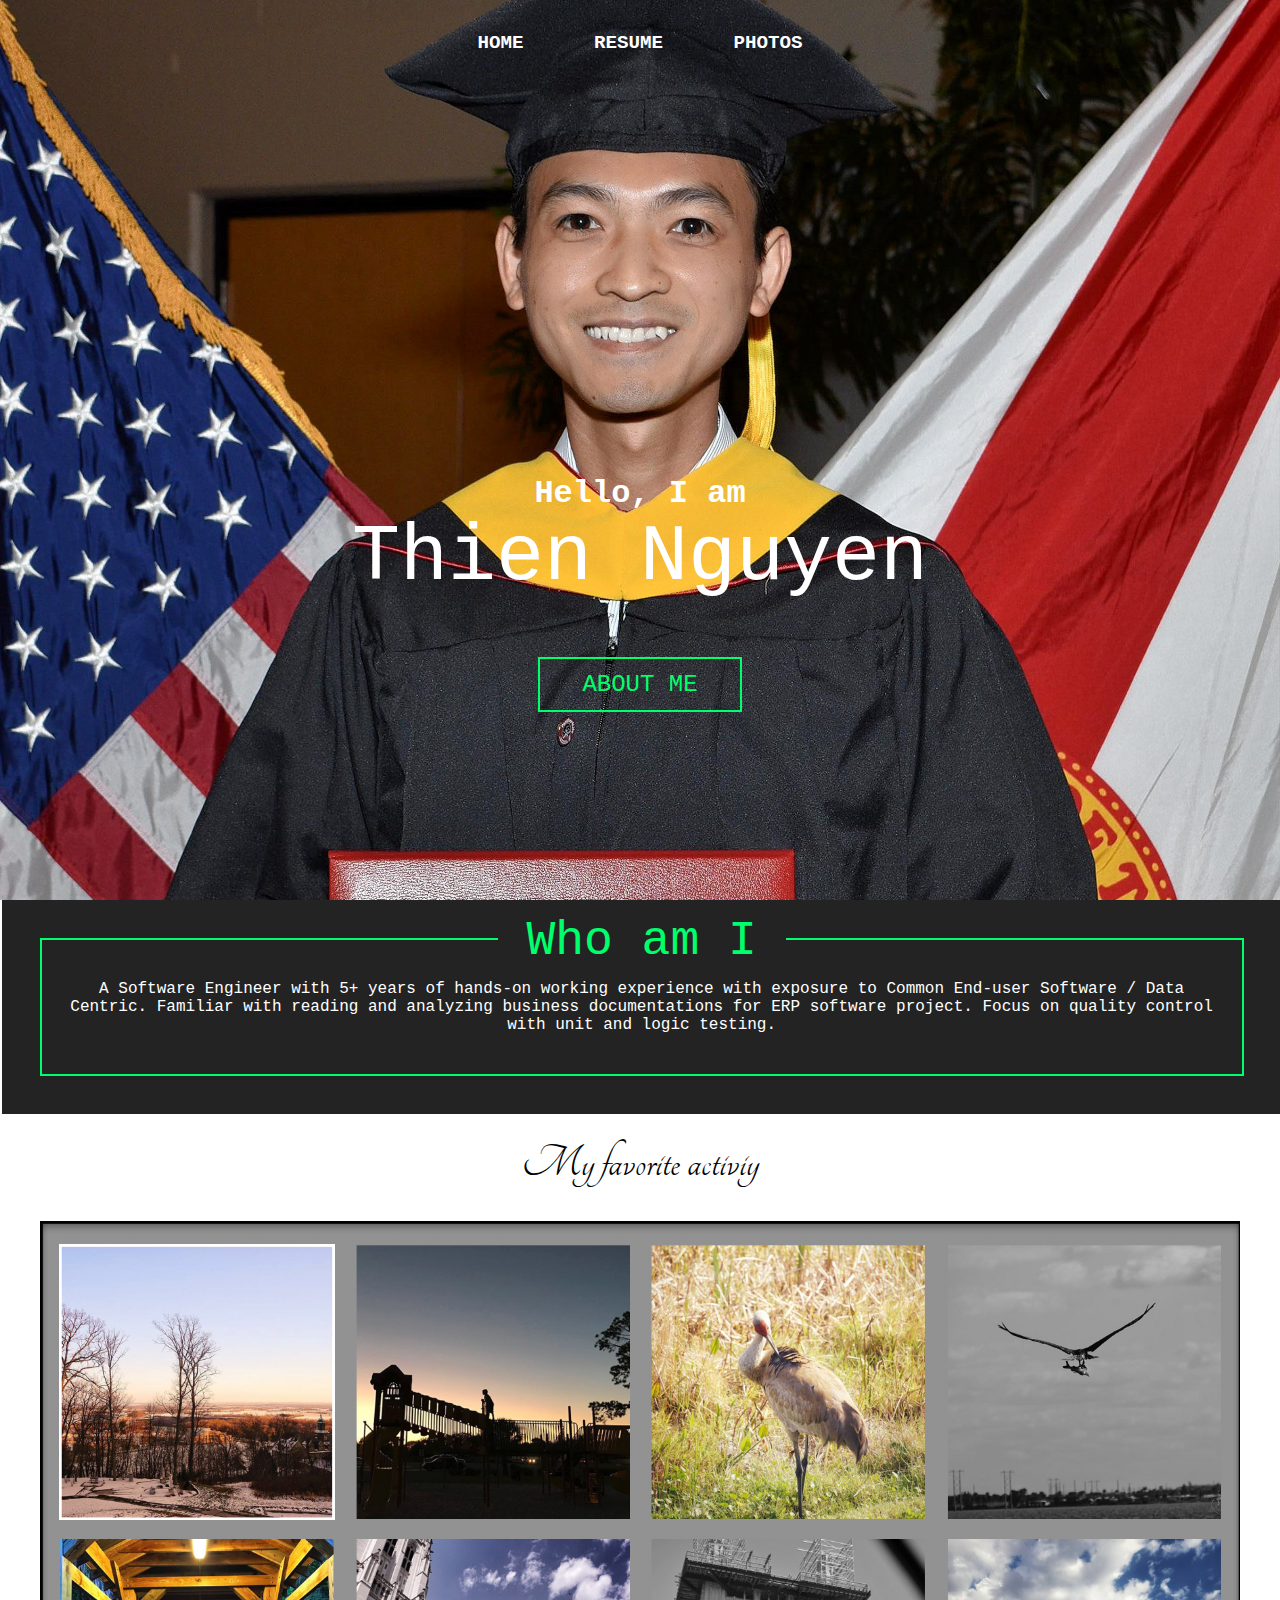
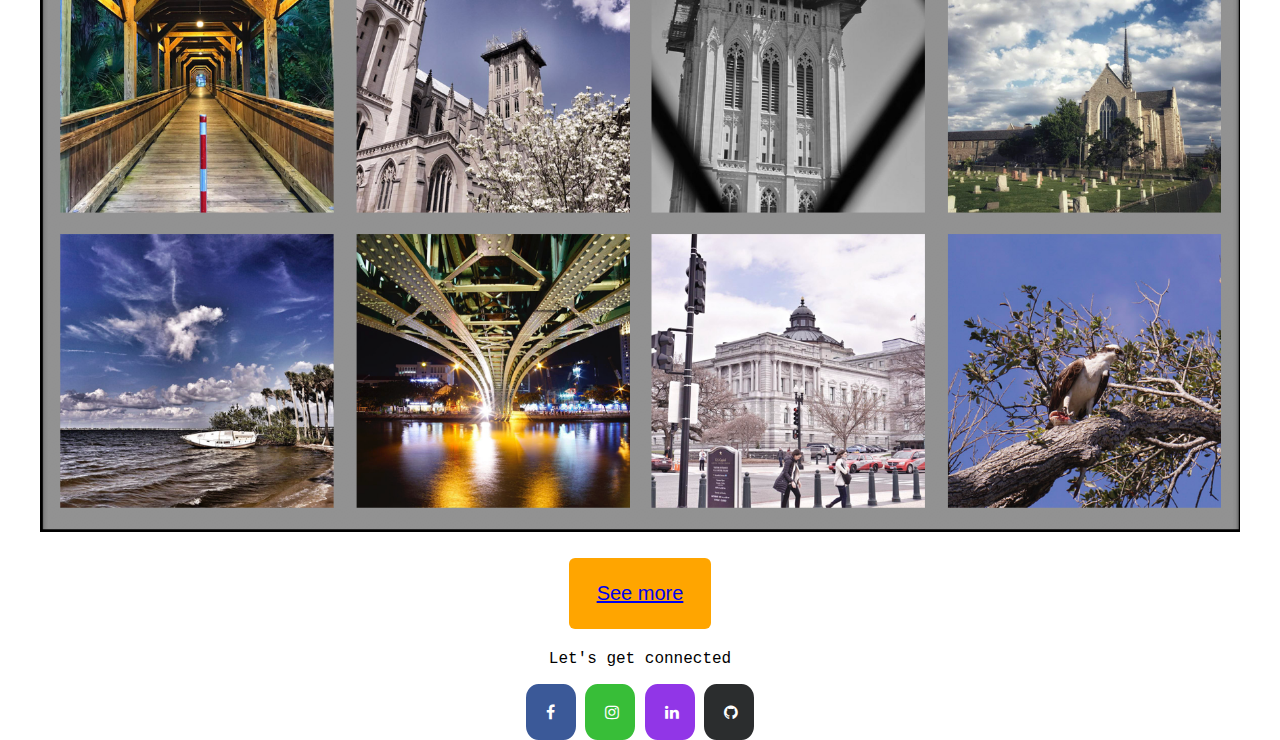
<file: index.html>
<!doctype html>
<html>
<head>
<meta charset="UTF-8">
<meta name="viewport" content="width=device-width, initial-scale=1">
<title>Thien Nguyen</title>
<link href="css/style.css" rel="stylesheet" type="text/css">
<!-- Add icon library -->
<link rel="stylesheet" href="https://cdnjs.cloudflare.com/ajax/libs/font-awesome/4.7.0/css/font-awesome.min.css">

</head>

<body>
	<header>
		<nav>
            <ul>
            <li><a href="">Home</a></li>
            <li><a href="resume.html">Resume</a></li>
            <li><a href="photo.html">Photos</a></li>
            </ul>
		</nav>
    </header>
    
    <section class="home-hero">
        <div class="container">
            <h4 class="hello">Hello, I am </h4>
            <h1 class="my-name">
                Thien Nguyen
            </h1>
            <a href="resume.html" class="button button-accent">About me</a>
        </div>
    </section>
    
    <div class="container">
        <section class="home-about">
            <div class="home-about-textbox">
                <h1>Who am I</h1>
                <p>A Software Engineer with 5+ years of hands-on working experience with exposure to Common End-user Software / Data Centric. 
                    Familiar with reading and analyzing business documentations for ERP software project.
                    Focus on quality control with unit and logic testing. </p>
            </div>
        </section>
    </div>
    <section class="portfolio">
        <h1 class="art">My favorite activiy</h1>
        
        <div class="insta-wrapper">
            <!--item 1-->
            <figure class="insta-pic"> <!--port-item-->
                <img src="insta/albums.png" alt="Photo collection">
                <!--a href="photo.html" class="button button-accent1">See more</a>--> 
            </figure>
            <button class="button-accent1" href="photo.html"><span><a href="photo.html">See more</a></span></button>
        </div>
    </section>

    <footer>
        <p>Let's get connected</p>
        <!-- Add font awesome icons -->
        <a href="https://www.facebook.com/JosThien" class="fa fa-facebook"></a>
        <a href="https://www.instagram.com/js.t.photo/" class="fa fa-instagram"></a>
        <a href="https://www.linkedin.com/in/thien-nguyen-aa185614a/" class="fa fa-linkedin"></a>
        <a href="https://github.com/josthien" class="fa fa-github"></a>
    </footer>
</body>
</html>
</file>
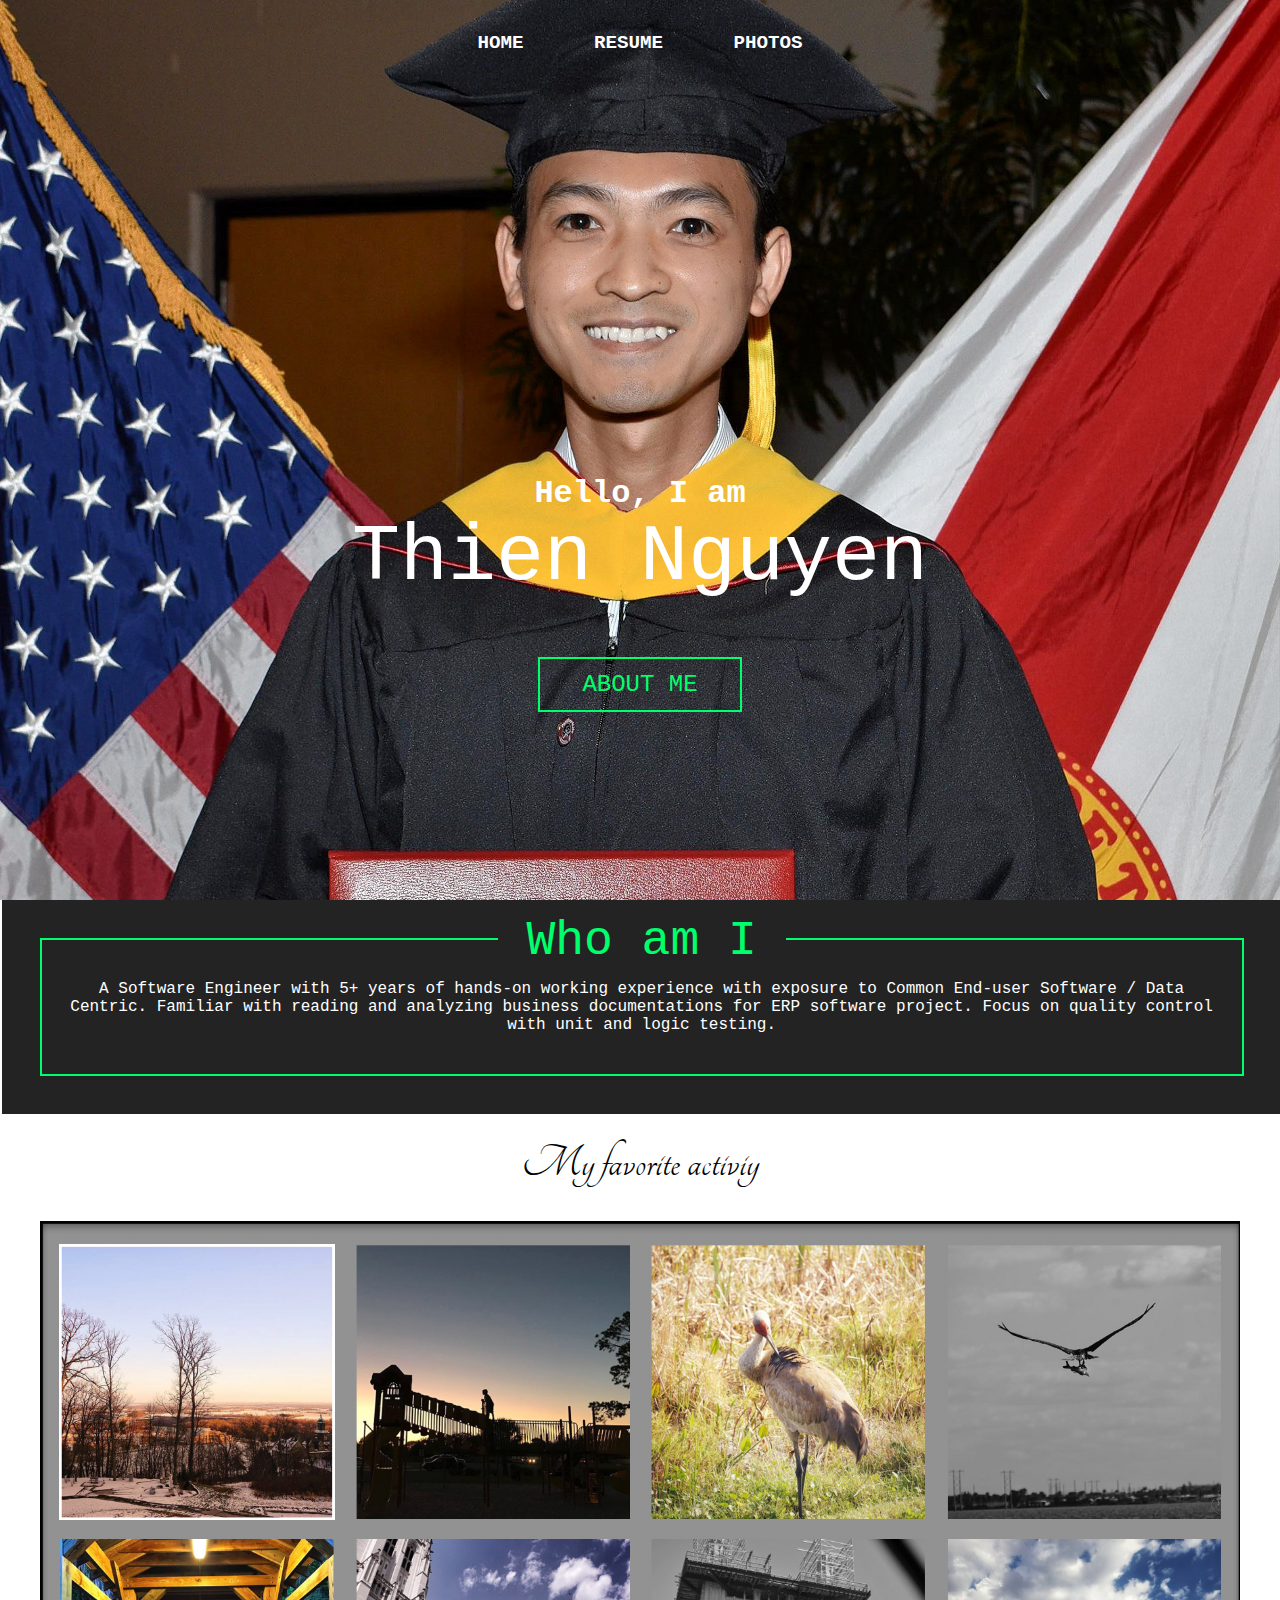
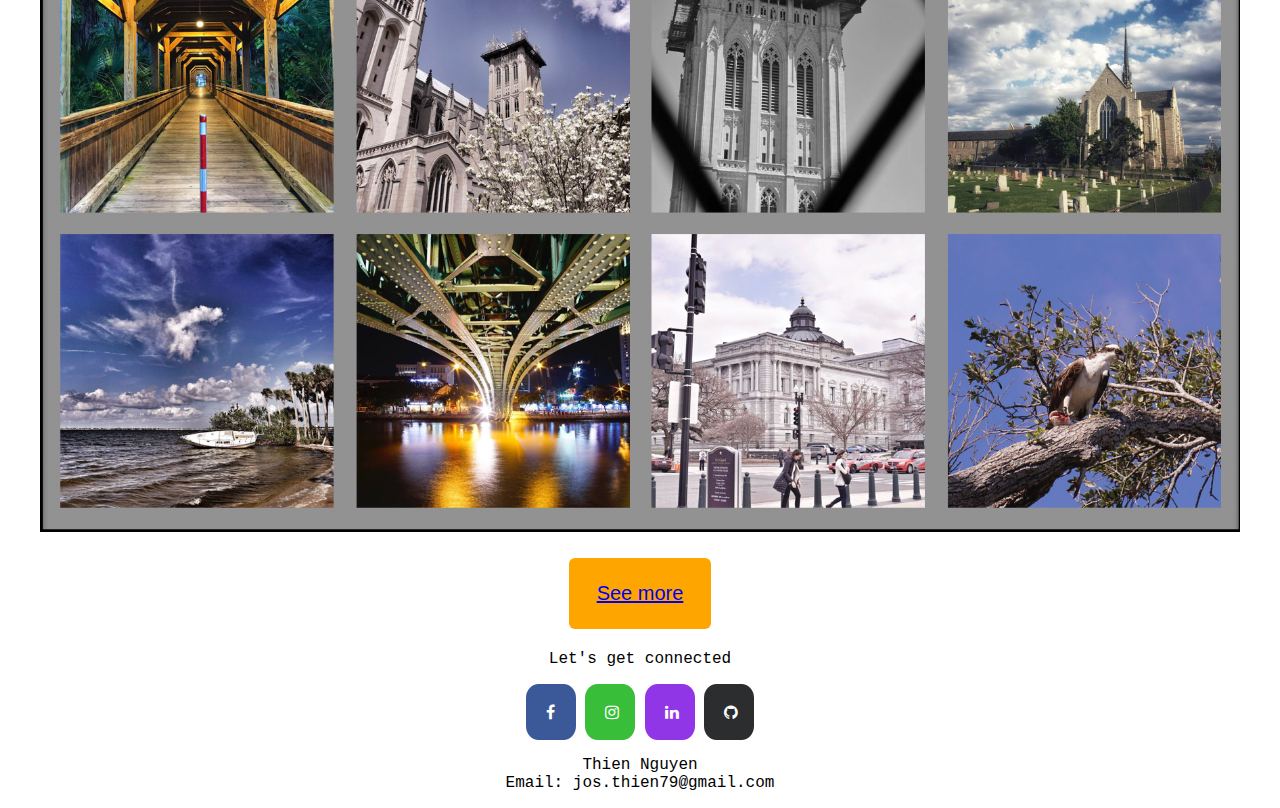
<file: portfolio/index.html>
<!doctype html>
<html>
<head>
<meta charset="UTF-8">
<meta name="viewport" content="width=device-width, initial-scale=1">
<title>Thien Nguyen</title>
<link href="css/style.css" rel="stylesheet" type="text/css">
<!-- Add icon library -->
<link rel="stylesheet" href="https://cdnjs.cloudflare.com/ajax/libs/font-awesome/4.7.0/css/font-awesome.min.css">

</head>

<body>
	<header>
		<nav>
            <ul>
            <li><a href="">Home</a></li>
            <li><a href="resume.html">Resume</a></li>
            <li><a href="photo.html">Photos</a></li>
            </ul>
		</nav>
    </header>
    
    <section class="home-hero">
        <div class="container">
            <h4 class="hello">Hello, I am </h4>
            <h1 class="my-name">
                Thien Nguyen
            </h1>
            <a href="resume.html" class="button button-accent">About me</a>
        </div>
    </section>
    
    <div class="container">
        <section class="home-about">
            <div class="home-about-textbox">
                <h1>Who am I</h1>
                <p>A Software Engineer with 5+ years of hands-on working experience with exposure to Common End-user Software / Data Centric. 
                    Familiar with reading and analyzing business documentations for ERP software project.
                    Focus on quality control with unit and logic testing. </p>
            </div>
        </section>
    </div>
    <section class="portfolio">
        <h1 class="art">My favorite activiy</h1>
        
        <div class="insta-wrapper">
            <!--item 1-->
            <figure class="insta-pic"> <!--port-item-->
                <img src="insta/albums.png" alt="Photo collection">
                <!--a href="photo.html" class="button button-accent1">See more</a>--> 
            </figure>
            <button class="button-accent1" href="photo.html"><span><a href="photo.html">See more</a></span></button>
        </div>
    </section>

    <footer>
        <p>Let's get connected</p>
        <!-- Add font awesome icons -->
        <a href="https://www.facebook.com/JosThien" class="fa fa-facebook"></a>
        <a href="https://www.instagram.com/js.t.photo/" class="fa fa-instagram"></a>
        <a href="https://www.linkedin.com/in/thien-nguyen-aa185614a/" class="fa fa-linkedin"></a>
        <a href="https://github.com/josthien" class="fa fa-github"></a>
        <p>Thien Nguyen <br> Email: jos.thien79@gmail.com </p>
    </footer>
</body>
</html>
</file>
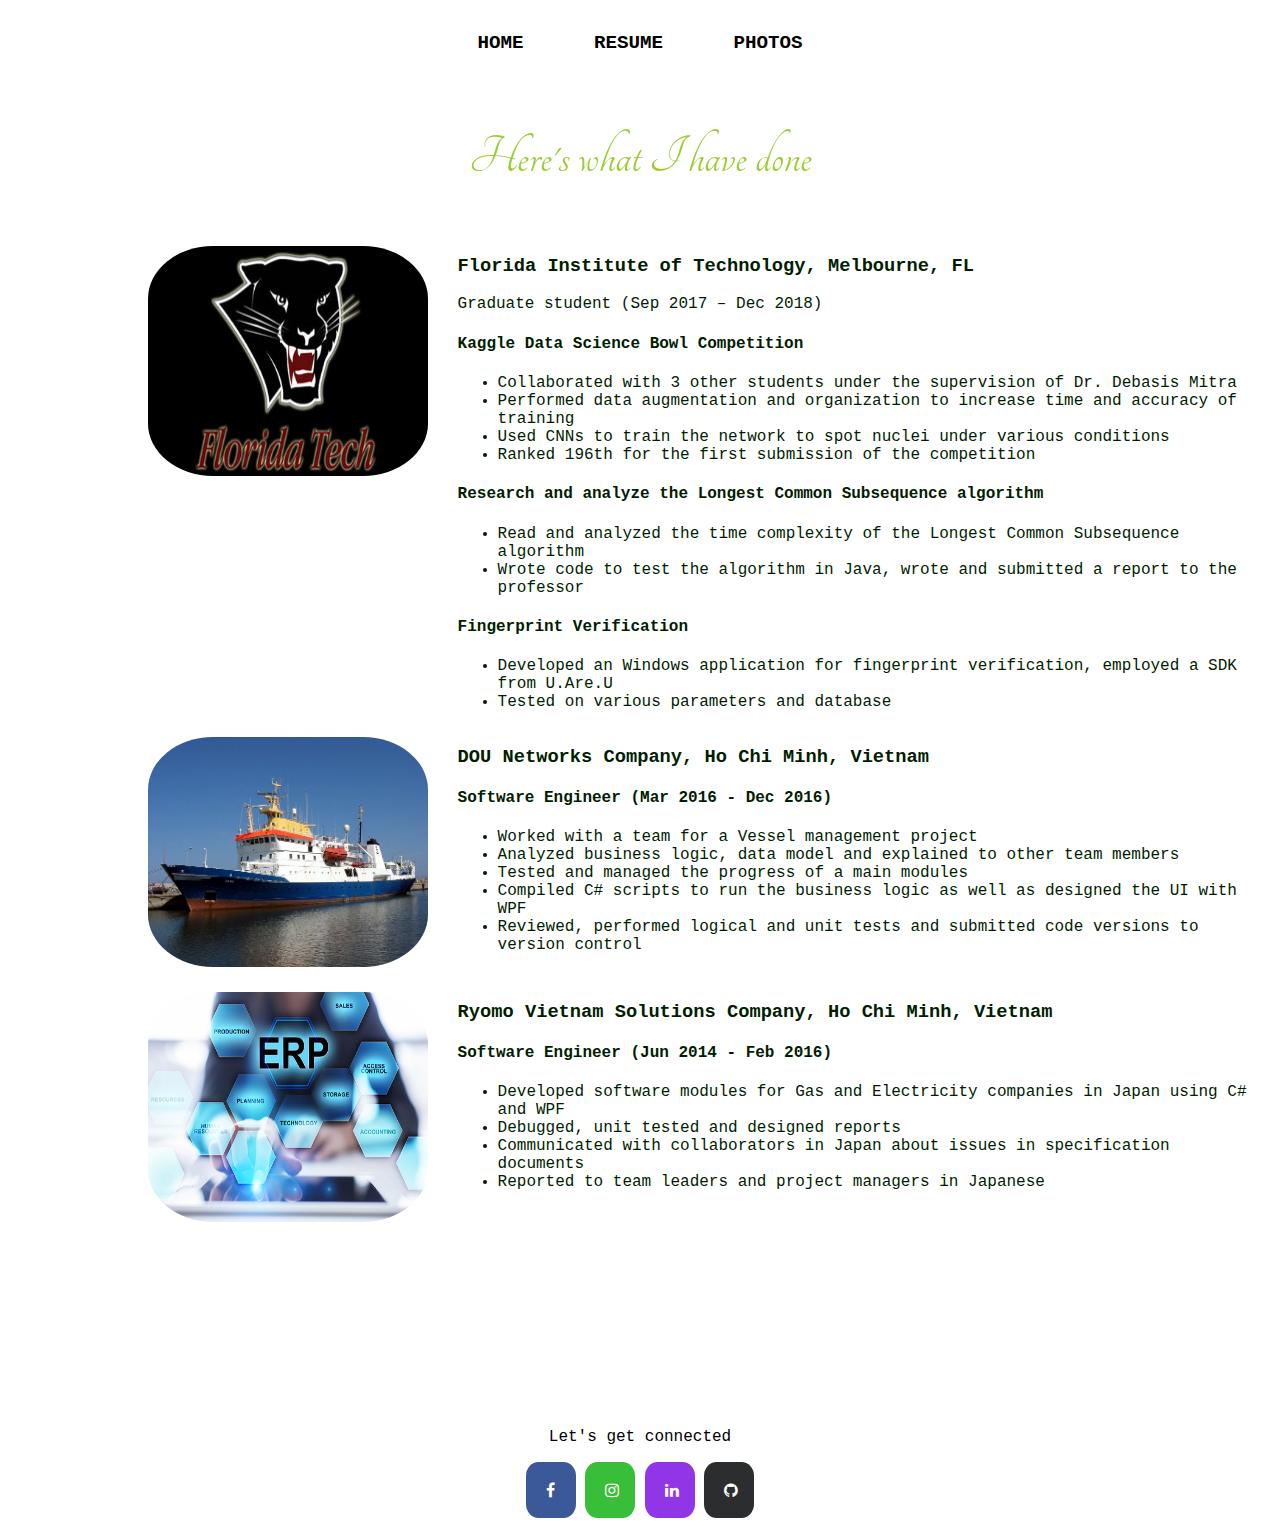
<file: resume.html>
<!doctype html>
<html>
<head>
<meta charset="UTF-8">
<meta name="viewport" content="width=device-width, initial-scale=1">
<title>Resume</title>
<link href="css/resumestyle.css" rel="stylesheet" type="text/css">
<!-- Add icon library -->
<link rel="stylesheet" href="https://cdnjs.cloudflare.com/ajax/libs/font-awesome/4.7.0/css/font-awesome.min.css">

</head>

<body>
	<header>
		<nav>
            <ul>
            <li><a href="index.html">Home</a></li>
            <li><a href="">Resume</a></li>
            <li><a href="photo.html">Photos</a></li>
            </ul>
		</nav>
    </header>
    <!-- resume area -->
    <div id="master-container">
    <section class="home-hero">
        <div class="container">
            <h1>Here's what I have done</h2>

        <section class="resume">
            <!-- Florida Tech -->
                <div class="jobs">
                    <div class="job-image">
                        <img src="img/florida-tech.jpg" alt="Florida Tech">
                    </div>
                    <div class="job-desc">
                        <article class="description">
                            <h3>Florida Institute of Technology, Melbourne, FL</h3>
                            Graduate student (Sep 2017 – Dec 2018)
                            <h4>Kaggle Data Science Bowl Competition</h4>
                            <p class="info">
                                <ul>
                                    <li>Collaborated with 3 other students under the supervision of Dr. Debasis Mitra</li>
                                    <li>Performed data augmentation and organization to increase time and accuracy of training</li>
                                    <li>Used CNNs to train the network to spot nuclei under various conditions</li>
                                    <li>Ranked 196th for the first submission of the competition</li>
                                </ul>
                            </p>
                            <h4>Research and analyze the Longest Common Subsequence algorithm</h4>
                            <p class="info">
                                <ul>
                                    <li>Read and analyzed the time complexity of the Longest Common Subsequence algorithm</li>
                                    <li>Wrote code to test the algorithm in Java, wrote and submitted a report to the professor</li>
                                </ul>
                            </p>
                            <h4>Fingerprint Verification</h4>
                            <p class="info">
                                <ul>
                                    <li>Developed an Windows application for fingerprint verification, employed a SDK from U.Are.U</li>
                                    <li>Tested on various parameters and database</li>
                                </ul>
                            </p>
                        </article>
                    </div>
                </div>
                <!-- DOU Nets -->
                <div class="jobs">
                    <div class="job-image">
                            <img src="img/vessel.jpeg" alt="DOU Networks">
                    </div>
                    <div class="job-desc">
                            <article class="description">
                                    <h3>DOU Networks Company, Ho Chi Minh, Vietnam </h3>
                                    <h4>Software Engineer (Mar 2016 - Dec 2016)</h4>
                                    <p class="info">
                                        <ul>
                                            <li>Worked with a team for a Vessel management project</li>
                                            <li>Analyzed business logic, data model and explained to other team members</li>
                                            <li>Tested and managed the progress of a main modules</li>
                                            <li>Compiled C# scripts to run the business logic as well as designed the UI with WPF</li>
                                            <li>Reviewed, performed logical and unit tests and submitted code versions to version control</li>
                                        </ul>
                                    </p>

                                </article>  
                    </div>
                </div>
                <!-- RVSC -->
                <div class="jobs">
                    <div class="job-image">
                            <img src="img/erp-software-500x500.jpg" alt="Ryomo Vietnam Solutions Co.">
                    </div>
                    <div class="job-desc">
                            <article class="description">
                                    <h3>Ryomo Vietnam Solutions Company, Ho Chi Minh, Vietnam </h3>
                                    <h4>Software Engineer (Jun 2014 - Feb 2016)</h4>
                                    <p class="info">
                                        <ul>
                                            <li>Developed software modules for Gas and Electricity companies in Japan using C# and WPF</li>
                                            <li>Debugged, unit tested and designed reports</li>
                                            <li>Communicated with collaborators in Japan about issues in specification documents</li>
                                            <li>Reported to team leaders and project managers in Japanese</li>
                                        </ul>
                                    </p>
                                </article>      
                    </div>
                </div>
            </section>
        </div>

        
    </section>
    </div>
    <!-- end resume area -->

    
</body>
        <footer>
                <p class="connect">Let's get connected</p>
                <!-- Add font awesome icons -->
                <a href="https://www.facebook.com/JosThien" class="fa fa-facebook"></a>
                <a href="https://www.instagram.com/js.t.photo/" class="fa fa-instagram"></a>
                <a href="https://www.linkedin.com/in/thien-nguyen-aa185614a/" class="fa fa-linkedin"></a>
                <a href="https://github.com/josthien" class="fa fa-github"></a>
         </footer>
</html>
</file>
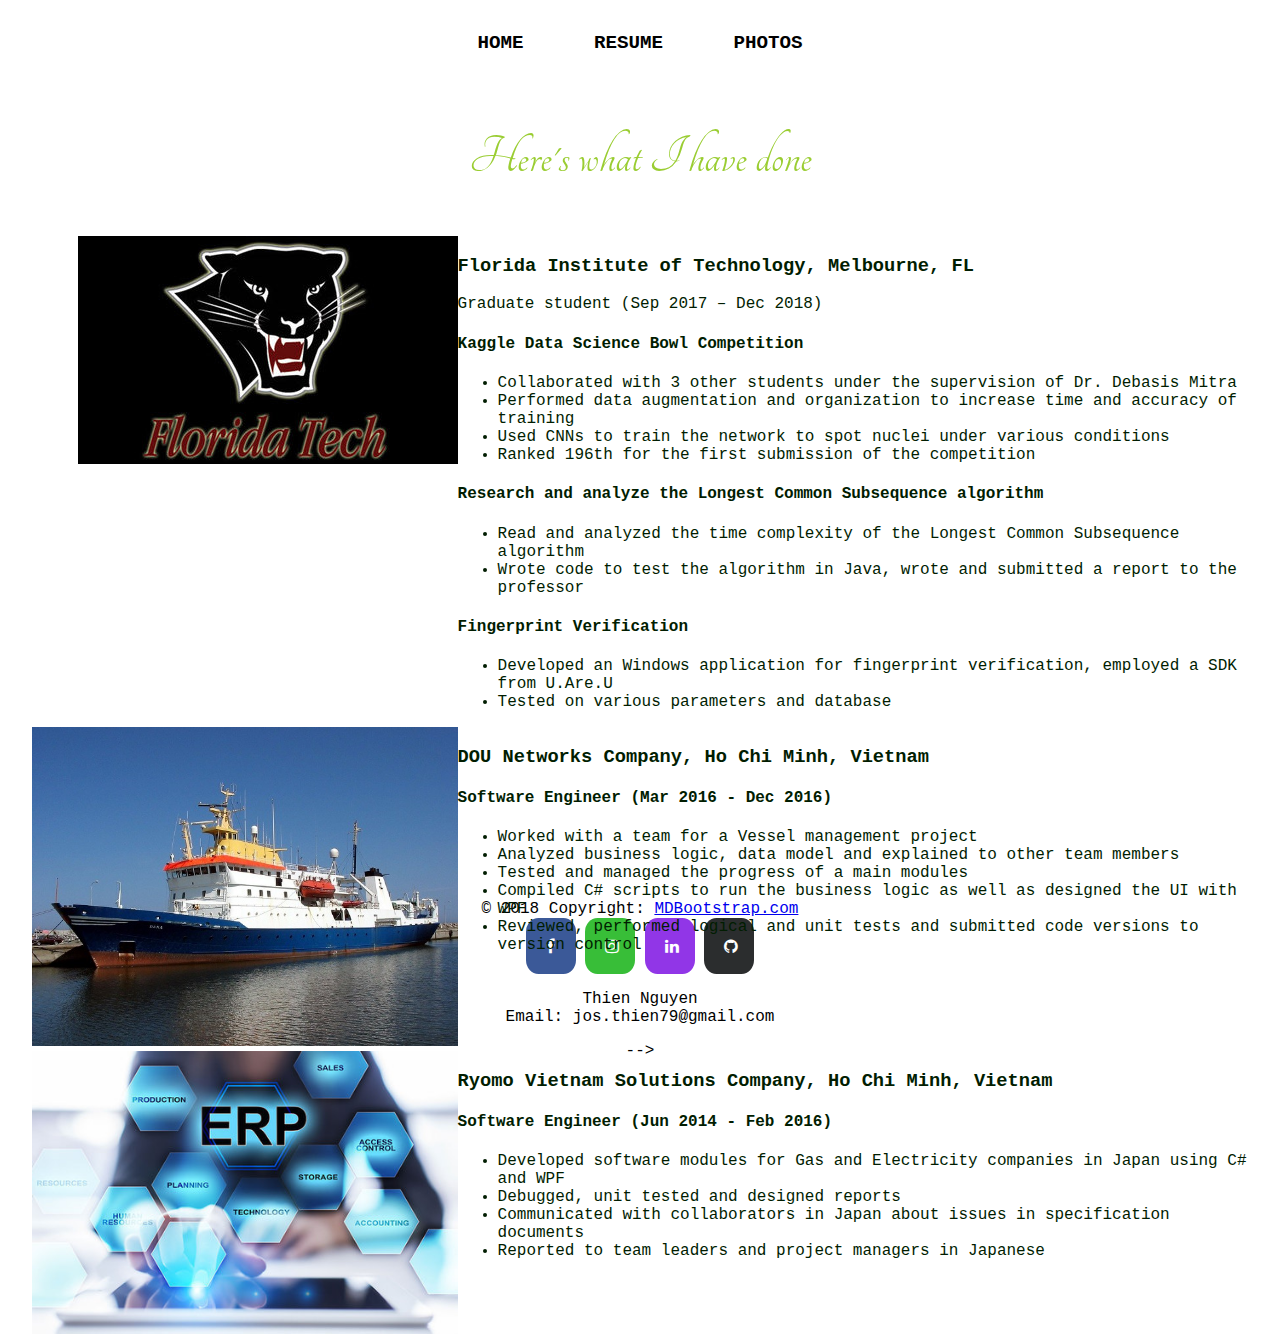
<file: portfolio/resume - old.html>
<!doctype html>
<html>
<head>
<meta charset="UTF-8">
<meta name="viewport" content="width=device-width, initial-scale=1">
<title>Resume</title>
<link href="css/resumestyle.css" rel="stylesheet" type="text/css">
<!-- Add icon library -->
<link rel="stylesheet" href="https://cdnjs.cloudflare.com/ajax/libs/font-awesome/4.7.0/css/font-awesome.min.css">

</head>

<body>
	<header>
		<nav>
            <ul>
            <li><a href="index.html">Home</a></li>
            <li><a href="">Resume</a></li>
            <li><a href="photo.html">Photos</a></li>
            </ul>
		</nav>
    </header>
    <!-- resume area -->
    <div id="master-container">
    <section class="home-hero">
        <div class="container">
            <h1>Here's what I have done</h2>

        <section class="resume">
            <!-- Florida Tech -->
                <div class="jobs">
                    <div class="job-image">
                        <img src="img/florida-tech.jpg" alt="Florida Tech">
                    </div>
                    <div class="job-desc">
                        <article class="description">
                            <h3>Florida Institute of Technology, Melbourne, FL</h3>
                            Graduate student (Sep 2017 – Dec 2018)
                            <h4>Kaggle Data Science Bowl Competition</h4>
                            <p class="info">
                                <ul>
                                    <li>Collaborated with 3 other students under the supervision of Dr. Debasis Mitra</li>
                                    <li>Performed data augmentation and organization to increase time and accuracy of training</li>
                                    <li>Used CNNs to train the network to spot nuclei under various conditions</li>
                                    <li>Ranked 196th for the first submission of the competition</li>
                                </ul>
                            </p>
                            <h4>Research and analyze the Longest Common Subsequence algorithm</h4>
                            <p class="info">
                                <ul>
                                    <li>Read and analyzed the time complexity of the Longest Common Subsequence algorithm</li>
                                    <li>Wrote code to test the algorithm in Java, wrote and submitted a report to the professor</li>
                                </ul>
                            </p>
                            <h4>Fingerprint Verification</h4>
                            <p class="info">
                                <ul>
                                    <li>Developed an Windows application for fingerprint verification, employed a SDK from U.Are.U</li>
                                    <li>Tested on various parameters and database</li>
                                </ul>
                            </p>
                        </article>
                    </div>
                </div>
                <!-- DOU Nets -->
                <div class="jobs">
                    <div class="job-image">
                            <img src="img/vessel.jpeg" alt="DOU Networks">
                    </div>
                    <div class="job-desc">
                            <article class="description">
                                    <h3>DOU Networks Company, Ho Chi Minh, Vietnam </h3>
                                    <h4>Software Engineer (Mar 2016 - Dec 2016)</h4>
                                    <p class="info">
                                        <ul>
                                            <li>Worked with a team for a Vessel management project</li>
                                            <li>Analyzed business logic, data model and explained to other team members</li>
                                            <li>Tested and managed the progress of a main modules</li>
                                            <li>Compiled C# scripts to run the business logic as well as designed the UI with WPF</li>
                                            <li>Reviewed, performed logical and unit tests and submitted code versions to version control</li>
                                        </ul>
                                    </p>

                                </article>  
                    </div>
                </div>
                <!-- RVSC -->
                <div class="jobs">
                    <div class="job-image">
                            <img src="img/erp-software-500x500.jpg" alt="Ryomo Vietnam Solutions Co.">
                    </div>
                    <div class="job-desc">
                            <article class="description">
                                    <h3>Ryomo Vietnam Solutions Company, Ho Chi Minh, Vietnam </h3>
                                    <h4>Software Engineer (Jun 2014 - Feb 2016)</h4>
                                    <p class="info">
                                        <ul>
                                            <li>Developed software modules for Gas and Electricity companies in Japan using C# and WPF</li>
                                            <li>Debugged, unit tested and designed reports</li>
                                            <li>Communicated with collaborators in Japan about issues in specification documents</li>
                                            <li>Reported to team leaders and project managers in Japanese</li>
                                        </ul>
                                    </p>
                                </article>      
                    </div>
                </div>
            </section>
        </div>

        
    </section>
    </div>
    <!-- end resume area -->

    <div class="footer-copyright text-center py-3">© 2018 Copyright:
            <a href="https://mdbootstrap.com/education/bootstrap/"> MDBootstrap.com</a>
          </div>
</body>
        <!-- <footer>
                <p class="connect">Let's get connected</p>
                <!-- Add font awesome icons -->
                <a href="https://www.facebook.com/JosThien" class="fa fa-facebook"></a>
                <a href="https://www.instagram.com/js.t.photo/" class="fa fa-instagram"></a>
                <a href="https://www.linkedin.com/in/thien-nguyen-aa185614a/" class="fa fa-linkedin"></a>
                <a href="https://github.com/josthien" class="fa fa-github"></a>
                <p>Thien Nguyen <br> Email: jos.thien79@gmail.com</p>
         </footer> -->
</html>
</file>
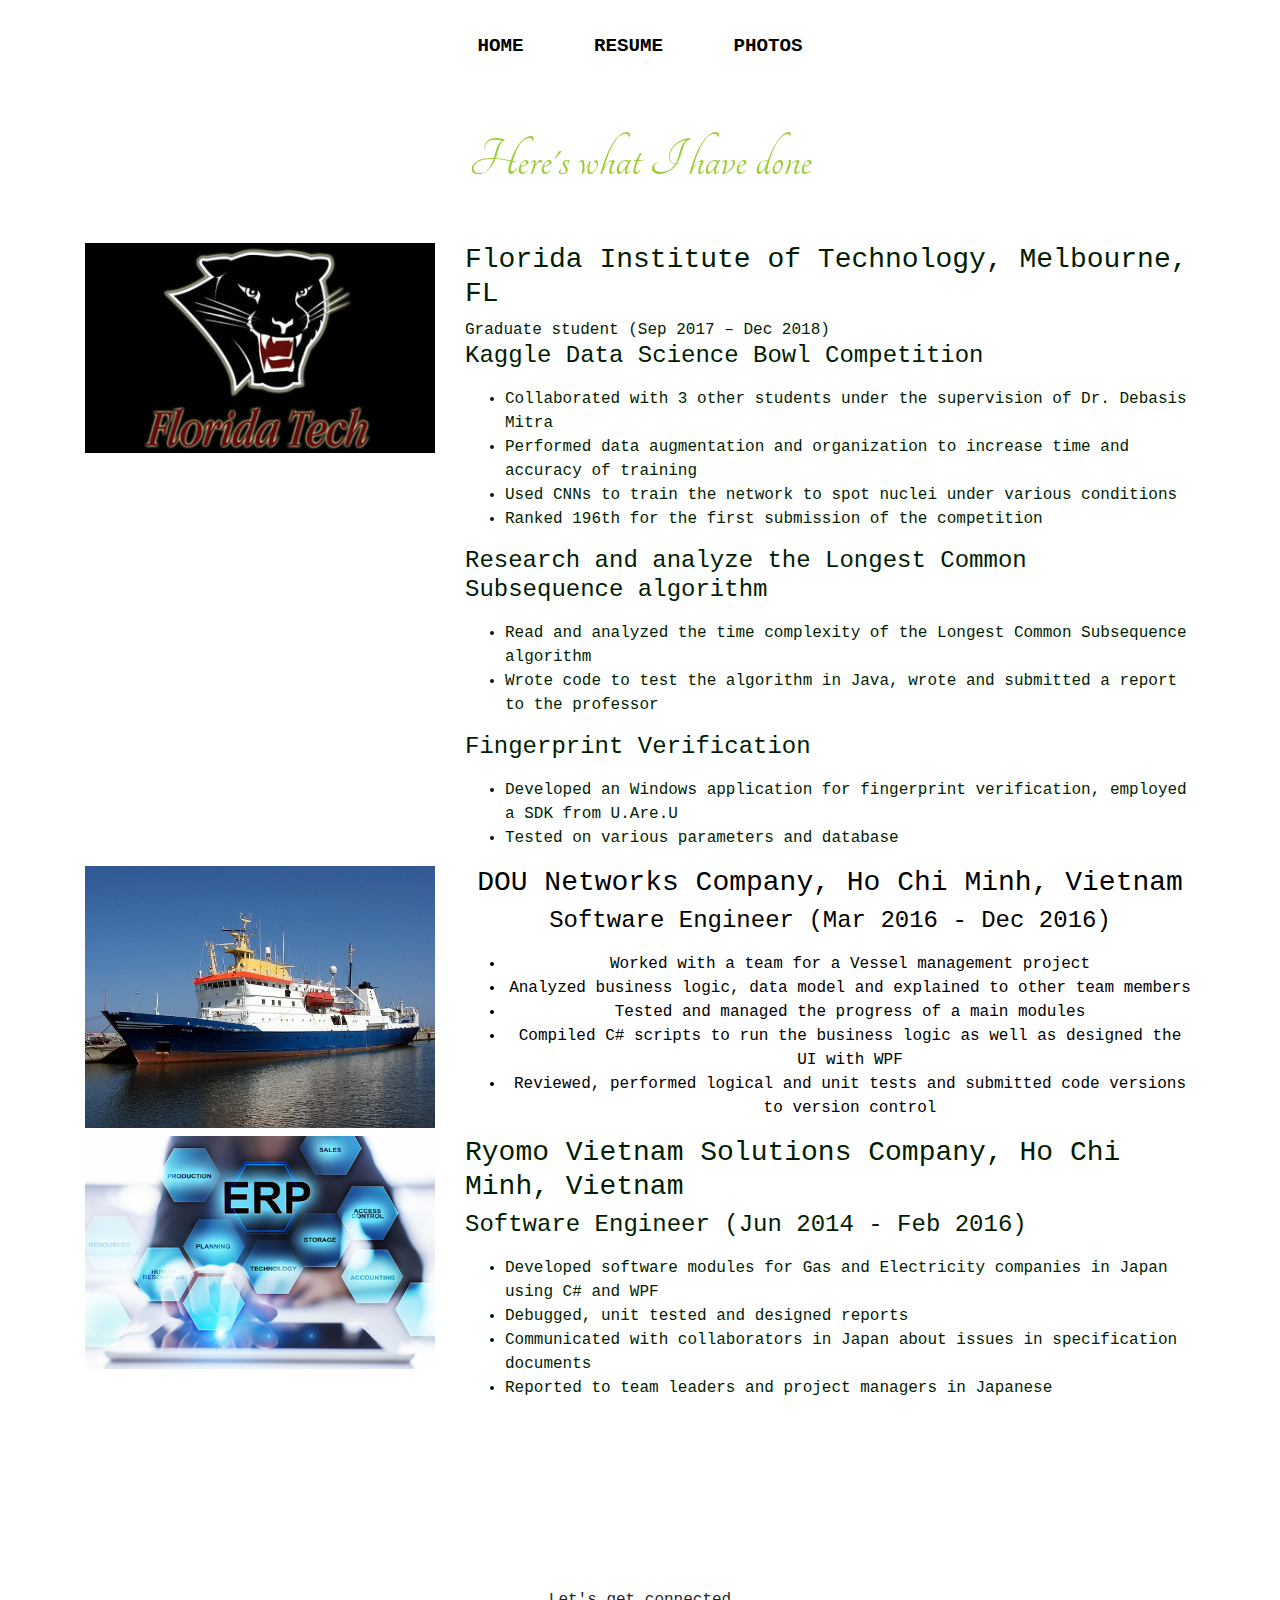
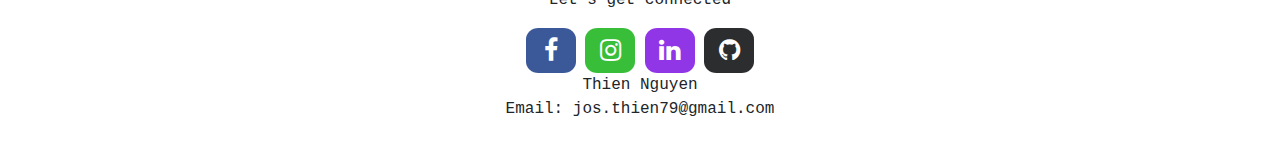
<file: portfolio/resume.html>
<!doctype html>
<html>
<head>
<meta charset="UTF-8">
<meta name="viewport" content="width=device-width, initial-scale=1">
<title>Resume</title>
<!-- Add icon library -->
<link rel="stylesheet" href="https://cdnjs.cloudflare.com/ajax/libs/font-awesome/4.7.0/css/font-awesome.min.css">
<link rel="stylesheet" href="https://maxcdn.bootstrapcdn.com/bootstrap/4.0.0/css/bootstrap.min.css" integrity="sha384-Gn5384xqQ1aoWXA+058RXPxPg6fy4IWvTNh0E263XmFcJlSAwiGgFAW/dAiS6JXm" crossorigin="anonymous">
<script src="https://maxcdn.bootstrapcdn.com/bootstrap/4.0.0/js/bootstrap.min.js" integrity="sha384-JZR6Spejh4U02d8jOt6vLEHfe/JQGiRRSQQxSfFWpi1MquVdAyjUar5+76PVCmYl" crossorigin="anonymous"></script>

<link href="css/resumestyle 2.css" rel="stylesheet" type="text/css">

</head>

<body>
	<header>
		<nav class="header-nav">
            <ul>
            <li><a href="index.html">Home</a></li>
            <li><a href="">Resume</a></li>
            <li><a href="photo.html">Photos</a></li>
            </ul>
		</nav>
    </header>
    <!-- resume area -->
    <div id="master-container">
    <section class="home-hero">
        <div class="container">
            <h1>Here's what I have done</h2>

            <section class="resume">
            <!-- Florida Tech -->
                <div class="jobs row">
                    <div class="col-md-4 col-sm-12 job-image">
                        <img src="img/florida-tech.jpg" alt="Florida Tech">
                    </div>
                    <div class="col-md-8 col-sm-12 job-desc">
                        <article class="description">
                            <h3>Florida Institute of Technology, Melbourne, FL</h3>
                            Graduate student (Sep 2017 – Dec 2018)
                            <h4>Kaggle Data Science Bowl Competition</h4>
                            <p class="info">
                                <ul>
                                    <li>Collaborated with 3 other students under the supervision of Dr. Debasis Mitra</li>
                                    <li>Performed data augmentation and organization to increase time and accuracy of training</li>
                                    <li>Used CNNs to train the network to spot nuclei under various conditions</li>
                                    <li>Ranked 196th for the first submission of the competition</li>
                                </ul>
                            </p>
                            <h4>Research and analyze the Longest Common Subsequence algorithm</h4>
                            <p class="info">
                                <ul>
                                    <li>Read and analyzed the time complexity of the Longest Common Subsequence algorithm</li>
                                    <li>Wrote code to test the algorithm in Java, wrote and submitted a report to the professor</li>
                                </ul>
                            </p>
                            <h4>Fingerprint Verification</h4>
                            <p class="info">
                                <ul>
                                    <li>Developed an Windows application for fingerprint verification, employed a SDK from U.Are.U</li>
                                    <li>Tested on various parameters and database</li>
                                </ul>
                            </p>
                        </article>
                    </div>
                </div>
                <!-- DOU Nets -->
                <div class="job row">
                    <div class="col-md-4 col-sm-12 job-image">
                            <img src="img/vessel.jpeg" alt="DOU Networks">
                    </div>
                    <div class="col-md-8 col-sm-12 job-desc">
                            <article class="description">
                                    <h3>DOU Networks Company, Ho Chi Minh, Vietnam </h3>
                                    <h4>Software Engineer (Mar 2016 - Dec 2016)</h4>
                                    <p class="info">
                                        <ul>
                                            <li>Worked with a team for a Vessel management project</li>
                                            <li>Analyzed business logic, data model and explained to other team members</li>
                                            <li>Tested and managed the progress of a main modules</li>
                                            <li>Compiled C# scripts to run the business logic as well as designed the UI with WPF</li>
                                            <li>Reviewed, performed logical and unit tests and submitted code versions to version control</li>
                                        </ul>
                                    </p>

                                </article>  
                    </div>
                </div>
                <!-- RVSC -->
                <div class="jobs row">
                    <div class="col-md-4 col-sm-12 job-image">
                            <img src="img/erp-software-500x500.jpg" alt="Ryomo Vietnam Solutions Co.">
                    </div>
                    <div class="col-md-8 col-sm-12 job-desc">
                            <article class="description">
                                    <h3>Ryomo Vietnam Solutions Company, Ho Chi Minh, Vietnam </h3>
                                    <h4>Software Engineer (Jun 2014 - Feb 2016)</h4>
                                    <p class="info">
                                        <ul>
                                            <li>Developed software modules for Gas and Electricity companies in Japan using C# and WPF</li>
                                            <li>Debugged, unit tested and designed reports</li>
                                            <li>Communicated with collaborators in Japan about issues in specification documents</li>
                                            <li>Reported to team leaders and project managers in Japanese</li>
                                        </ul>
                                    </p>
                                </article>      
                    </div>
                </div>
            </section>
        </div>  
    </section>

    <!-- end resume area -->
    <footer>
            <p class="connect">Let's get connected</p>
            <!-- Add font awesome icons -->
            <a href="https://www.facebook.com/JosThien" class="fa fa-facebook"></a>
            <a href="https://www.instagram.com/js.t.photo/" class="fa fa-instagram"></a>
            <a href="https://www.linkedin.com/in/thien-nguyen-aa185614a/" class="fa fa-linkedin"></a>
            <a href="https://github.com/josthien" class="fa fa-github"></a>
            <p>Thien Nguyen <br> Email: jos.thien79@gmail.com</p>
     </footer>
    </div>
    
    
</body>
       
</html>
</file>
<file: css/style.css>
@import
url('https://fonts.googleapis.com/css?family=Tangerine');


body {
    margin: 0;
    font-family: courier, sans-serif;
    text-align: center;
}

* {
    box-sizing: border-box;
}

img {
    max-width: 100%;
    height: auto;
}

.container {
    width: 95%;
    margin: 0 auto;
}

/*=======typography==========*/
h1 {
    font-weight: 300;
    font-size: 2.5rem;
    margin-top: 0;
}

.title {
    font-size: 3rem;
    font-weight: 900;
    margin-bottom: 1.5rem;
    margin-top: 1em;
}

.title span {
    font-weight: 300;
    display: block;
}

@media (min-width: 60rem) {
    .title {
        font-size: 3rem;
    }
}

.button {
    display: inline-block;
    font-size: 1.5rem;
    text-decoration: none;
    text-transform: uppercase;
    border-width: 2px;
    border-style: solid;
    padding: .5em 1.75em;
}

@media(min-width: 60rem) {
    .button {
        font-size: 1.5rem;
    }
}

.button-small {
    font-size: .7rem;
    font-weight: 700;
}

.button-accent {
    color: #00ff6c;
    border-color: #00ff6c;
}

.button-accent:hover,
.button-accent:focus {
    background: #00ff6c;
    color: #232323;
}

.button-accent1 {
    font-size:20px;
    background:orange;
    padding:1.2em 1.4em;
    border:none;
    margin:5px;
    border-radius:6px;
    transition:0.5s;
}

.button-accent1 span{
    position:relative;
    display:inline-block;
    cursor:pointer;
    transition:0.5s;
}

.button-accent1 span:after{
    content:"\00bb";
    position:absolute;
    right:-15px;
    transition:0.5s;
    opacity:0; 
}

.button-accent1 {
    color: #00ff6c;
    border-color: #3ec923;
}

.button-accent1:hover,

.button-accent1:hover span{
    padding-right:20px;
}
.button-accent1:hover span:after{
    opacity:1;
    right:0;
}

.button-accent1:focus {
    background: #00ff6c;
    color: #232323;
}
/*==========header=============*/

header {
    position: absolute;
    left: 0;
    right: 0;
    margin: 1em;
}

nav ul {
    margin: 0;
    padding: 0;
    list-style: none;
}

nav li {
    display: inline-block;
    margin: 1em;
}

nav a {
    font-weight: 900;
    text-decoration: none;
    text-transform: uppercase;
    font-size: 1.2rem;
    padding: .75em;
    color: #FFF;
}

nav a:hover,
nav a:focus {
    color: #DDD;
}

@media (min-width:60rem) {
    .nav {
        float: right;
    }
}

/*=========home-hero========*/
.home-hero {
    /* background-image: url(../img/grad2-small.jpg); */
    background-image: url(../img/grad2-2.jpg);
    background-size: cover;
    background-position: 20% 20%;
    padding: 10em 0;
    color: #FFF;
}

/* .home-hero {
    background-image: url(../img/hero-bg.jpg);
    background-size: cover;
    padding: 10em 0;
    color: #FFF;
} */

.home-hero .container .my-name {
    font-size: 5rem;
    text-decoration: none;
    margin-top: 0rem;
}

.home-hero .container .hello {
    font-size: 2rem;
    text-decoration: none;
    margin-bottom: 0;
    margin-top: 10rem;
}

@media (min-width: 60rem) {
    .home-hero {
        height: 100vh;
        padding-top: 35vh;
    }
}

/*=======home-about===========*/
.home-about-textbox {
    background-color: #232323;
    padding: 4em;
    width: 100vw;
    margin-left: -2.5%;
    outline: 2px solid #00ff6c;
    outline-offset: -2.5em;
    color: #FFF;
    position: relative;
}

.home-about-textbox h1 {
    color: #00ff6c;
    position: absolute;
    left: 50%;
    top: .75em;
    background: #232323;
    transform: translateX(-50%);
    padding: 0 .145em;
}

@media (min-width: 60rem) {
    h1 {
        font-size: 3rem;
    }

    .home-about-textbox h1 {
        top: .3em;
        padding: 0 .6em;
    }
}

.art {
    font-family: 'Tangerine';
    font-size: 3rem;
    margin-top: .5em;
}

/*===========social media============*/
/* Style all font awesome icons */
.fa {
    padding: 20px;
    font-size: 30px;
    width: 50px;
    text-align: center;
    text-decoration: none;
    border-radius: 25%;
}
  
  /* Add a hover effect if you want */
  .fa:hover {
    opacity: 0.7;
  }
  
  /* Set a specific color for each brand */
  
  /* Facebook */
  .fa-facebook {
    background: #3B5998;
    color: white;
  }
  
  /* Instagram */
  .fa-instagram {
    background: rgb(56, 190, 56);
    color: white;
  }

  /*LinkedIn*/
  .fa-linkedin {
    background: rgb(145, 54, 231);
    color: white;
  }

  /*Github*/
  .fa-github {
    background: rgb(43, 45, 46);
    color: white;
  }
</file>
<file: portfolio/css/style.css>
@import
url('https://fonts.googleapis.com/css?family=Tangerine');


body {
    margin: 0;
    font-family: courier, sans-serif;
    text-align: center;
}

* {
    box-sizing: border-box;
}

img {
    max-width: 100%;
    height: auto;
}

.container {
    width: 95%;
    margin: 0 auto;
}

/*=======typography==========*/
h1 {
    font-weight: 300;
    font-size: 2.5rem;
    margin-top: 0;
}

.title {
    font-size: 3rem;
    font-weight: 900;
    margin-bottom: 1.5rem;
    margin-top: 1em;
}

.title span {
    font-weight: 300;
    display: block;
}

@media (min-width: 60rem) {
    .title {
        font-size: 3rem;
    }
}

.button {
    display: inline-block;
    font-size: 1.5rem;
    text-decoration: none;
    text-transform: uppercase;
    border-width: 2px;
    border-style: solid;
    padding: .5em 1.75em;
}

@media(min-width: 60rem) {
    .button {
        font-size: 1.5rem;
    }
}

.button-small {
    font-size: .7rem;
    font-weight: 700;
}

.button-accent {
    color: #00ff6c;
    border-color: #00ff6c;
}

.button-accent:hover,
.button-accent:focus {
    background: #00ff6c;
    color: #232323;
}

.button-accent1 {
    font-size:20px;
    background:orange;
    padding:1.2em 1.4em;
    border:none;
    margin:5px;
    border-radius:6px;
    transition:0.5s;
}

.button-accent1 span{
    position:relative;
    display:inline-block;
    cursor:pointer;
    transition:0.5s;
}

.button-accent1 span:after{
    content:"\00bb";
    position:absolute;
    right:-15px;
    transition:0.5s;
    opacity:0; 
}

.button-accent1 {
    color: #00ff6c;
    border-color: #3ec923;
}

.button-accent1:hover,

.button-accent1:hover span{
    padding-right:20px;
}
.button-accent1:hover span:after{
    opacity:1;
    right:0;
}

.button-accent1:focus {
    background: #00ff6c;
    color: #232323;
}
/*==========header=============*/

header {
    position: absolute;
    left: 0;
    right: 0;
    margin: 1em;
}

nav ul {
    margin: 0;
    padding: 0;
    list-style: none;
}

nav li {
    display: inline-block;
    margin: 1em;
}

nav a {
    font-weight: 900;
    text-decoration: none;
    text-transform: uppercase;
    font-size: 1.2rem;
    padding: .75em;
    color: #FFF;
}

nav a:hover,
nav a:focus {
    color: #DDD;
}

@media (min-width:60rem) {
    .nav {
        float: right;
    }
}

/*=========home-hero========*/
.home-hero {
    /* background-image: url(../img/grad2-small.jpg); */
    background-image: url(../img/grad2-2.jpg);
    background-size: cover;
    background-position: 20% 20%;
    padding: 10em 0;
    color: #FFF;
}

.home-hero .container .my-name {
    font-size: 5rem;
    text-decoration: none;
    margin-top: 0rem;
}

.home-hero .container .hello {
    font-size: 2rem;
    text-decoration: none;
    margin-bottom: 0;
    margin-top: 10rem;
}

@media (min-width: 60rem) {
    .home-hero {
        height: 100vh;
        padding-top: 35vh;
    }
}

/*=======home-about===========*/
.home-about-textbox {
    background-color: #232323;
    padding: 4em;
    width: 100vw;
    margin-left: -2.5%;
    outline: 2px solid #00ff6c;
    outline-offset: -2.5em;
    color: #FFF;
    position: relative;
}

.home-about-textbox h1 {
    color: #00ff6c;
    position: absolute;
    left: 50%;
    top: .75em;
    background: #232323;
    transform: translateX(-50%);
    padding: 0 .145em;
}

@media (min-width: 60rem) {
    h1 {
        font-size: 3rem;
    }

    .home-about-textbox h1 {
        top: .3em;
        padding: 0 .6em;
    }
}

.art {
    font-family: 'Tangerine';
    font-size: 3rem;
    margin-top: .5em;
}

/*===========social media============*/
.fa {
    padding: 20px;
    font-size: 30px;
    width: 50px;
    text-align: center;
    text-decoration: none;
    border-radius: 25%;
}
  
  /* Add a hover effect if you want */
  .fa:hover {
    opacity: 0.7;
  }
  
  /* Set a specific color for each brand */
  
  /* Facebook */
  .fa-facebook {
    background: #3B5998;
    color: white;
  }
  
  /* Instagram */
  .fa-instagram {
    background: rgb(56, 190, 56);
    color: white;
  }

  /*LinkedIn*/
  .fa-linkedin {
    background: rgb(145, 54, 231);
    color: white;
  }

  /*Github*/
  .fa-github {
    background: rgb(43, 45, 46);
    color: white;
  }
</file>
<file: css/resumestyle.css>
@import
url('https://fonts.googleapis.com/css?family=Tangerine');

html {
    box-sizing: border-box;
    height: 100%;;
}

*:before,
*:after {
  box-sizing: inherit;
}

body {
    margin: 0;
    font-family: courier, sans-serif;
    text-align: center;
    position: relative;
    height: 100%;
    padding-bottom: 6rem;
    min-height: 100%;
}

* {
    box-sizing: border-box;
}

img {
    max-width: 100%;
    height: auto;
}

.container {
    width: 95%;
    margin: 0 auto;
}

    /* =======footer=========== */
/* .footer {
    position: relative;
  margin-top: -180px;
  /* negative value of footer height
   height: 180px;
  clear: both;
} */

footer{
    margin-top: 31em;
    position: relative;
    right: 0;
    bottom: 0;
    left: 0;
    padding: 1rem;
    text-align: center;
  }

#master-container {
    min-height: 100%;
}
/*=======typography==========*/
h1 {
    font-weight: 300;
    font-size: 3.5rem;
    font-family: 'Tangerine';
    margin-top: auto;
    color: yellowgreen;
    text-align: center;
    margin-bottom: 3rem;
}

@media (min-width: 60rem) {
    .title {
        font-size: 3rem;
    }
}

.button {
    display: inline-block;
    font-size: 1.5rem;
    text-decoration: none;
    text-transform: uppercase;
    border-width: 2px;
    border-style: solid;
    padding: .5em 1.75em;
}

/*==========header=============*/

header {
    position: absolute;
    left: 0;
    right: 0;
    margin: 1em;
}

nav ul {
    margin: 0;
    padding: 0;
    list-style: none;
}

nav li {
    display: inline-block;
    margin: 1em;
}

nav a {
    font-weight: 900;
    text-decoration: none;
    text-transform: uppercase;
    font-size: 1.2rem;
    padding: .75em;
    color: black;
}

nav a:hover,
nav a:focus {
    color: grey;
}

@media (min-width:60rem) {
    .nav {
        float: right;
    }
}

/*=========home-hero========*/
.home-hero {
    background-size: cover;
    padding: 8em 0;
    color: black;
    background-repeat: round;
    min-height: 100%;
}

@media (min-width: 60rem) {
    .home-hero {
        height: 100vh;
        /* padding-top: 35vh; */
    }
}


/*===========social media============*/
/* Style all font awesome icons */
.fa {
    padding: 20px;
    font-size: 30px;
    width: 50px;
    text-align: center;
    text-decoration: none;
    border-radius: 25%;
}
  
  /* Add a hover effect if you want */
  .fa:hover {
    opacity: 0.7;
  }
  
  /* Set a specific color for each brand */
  
  /* Facebook */
  .fa-facebook {
    background: #3B5998;
    color: white;
  }
  
  /* Instagram */
  .fa-instagram {
    background: rgb(56, 190, 56);
    color: white;
  }

  /*LinkedIn*/
  .fa-linkedin {
    background: rgb(145, 54, 231);
    color: white;
  }

  /*Github*/
  .fa-github {
    background: rgb(43, 45, 46);
    color: white;
  }

  /*===========resume==============*/
  .resume {
      min-height: 100%;
      position: relative;
  }

  .resume .jobs {
      display: flex;
  }

  .resume .jobs .job-image {
      text-align: right;
      flex: 20%;
      float: left;

  }

  .resume .jobs .job-desc {
    flex: 50%;
    float: right;
    }

  .resume .jobs .job-image img {
    padding: 10px;
	max-width: 300px;
	min-width: 300px;
	max-height: 200px;
    min-height: 250px;
    border-radius: 25%;
    margin-right: 20px;
    position: relative;
  }

 
    .resume .jobs:after {
        content: "";
        display: table;
        clear: both;
    }

    .resume .jobs .job-desc .description {
        font-size: 1em;
        color: rgb(1, 29, 1);
        margin-left: auto;
        margin-right: auto;
        display: table;
        text-align: left;
    }

    /* .resume .jobs .job-desc .description .info {
        float: left;
    }  */

    .resume .jobs .job-desc .description .info ul{
        text-align: left;
        margin: 0;
        padding: 0;
    }

    @media only screen and (max-width: 768px) {
        .resume .jobs .job-image{
            float: none;;
            width: 100%;
        }
    }

    @media only screen and (max-width: 768px) {
        .resume .jobs .job-desc{
            float: none;;
            width: 100%;
        }
    }
</file>
<file: portfolio/css/resumestyle.css>
@import
url('https://fonts.googleapis.com/css?family=Tangerine');

html {
    box-sizing: border-box;
    height: 100%;;
}

*:before,
*:after {
  box-sizing: inherit;
}

body {
    margin: 0;
    font-family: courier, sans-serif;
    text-align: center;
    position: relative;
    height: 100%;
    padding-bottom: 6rem;
    min-height: 100%;
}

* {
    box-sizing: border-box;
}

img {
    max-width: 100%;
    height: auto;
}

.container {
    width: 95%;
    margin: 0 auto;
}

    /* =======footer=========== */
/* .footer {
    position: relative;
  margin-top: -180px;
  /* negative value of footer height
   height: 180px;
  clear: both;
} */

footer{
    position: relative;
    right: 0;
    bottom: 0;
    left: 0;
    padding: 1rem;
    text-align: center;
  }

#master-container {
    min-height: 100%;
}
/*=======typography==========*/
h1 {
    font-weight: 300;
    font-size: 3.5rem;
    font-family: 'Tangerine';
    margin-top: auto;
    color: yellowgreen;
    text-align: center;
    margin-bottom: 3rem;
}

.home-hero .container h1 {
    font-weight: 300;
    font-size: 3.5rem;
    font-family: 'Tangerine';
    margin-top: auto;
    color: yellowgreen;
    text-align: center;
    margin-bottom: 3rem;
}

@media (min-width: 60rem) {
    .title {
        font-size: 3rem;
    }
}

.button {
    display: inline-block;
    font-size: 1.5rem;
    text-decoration: none;
    text-transform: uppercase;
    border-width: 2px;
    border-style: solid;
    padding: .5em 1.75em;
}

/*==========header=============*/

header {
    position: absolute;
    left: 0;
    right: 0;
    margin: 1em;
}

nav ul {
    margin: 0;
    padding: 0;
    list-style: none;
}

nav li {
    display: inline-block;
    margin: 1em;
}

nav a {
    font-weight: 900;
    text-decoration: none;
    text-transform: uppercase;
    font-size: 1.2rem;
    padding: .75em;
    color: black;
}

nav a:hover,
nav a:focus {
    color: grey;
}

@media (min-width:60rem) {
    .nav {
        float: right;
    }
}

/*=========home-hero========*/
.home-hero {
    background-size: cover;
    padding: 8em 0;
    color: black;
    background-repeat: round;
    min-height: 100%;
}

@media (min-width: 60rem) {
    .home-hero {
        height: 100vh;
        /* padding-top: 35vh; */
    }
}


/*===========social media============*/
/* Style all font awesome icons */
.fa {
    padding: 20px;
    font-size: 30px;
    width: 50px;
    text-align: center;
    text-decoration: none;
    border-radius: 25%;
}
  
  /* Add a hover effect if you want */
  .fa:hover {
    opacity: 0.7;
  }
  
  /* Set a specific color for each brand */
  
  /* Facebook */
  .fa-facebook {
    background: #3B5998;
    color: white;
  }
  
  /* Instagram */
  .fa-instagram {
    background: rgb(56, 190, 56);
    color: white;
  }

  /*LinkedIn*/
  .fa-linkedin {
    background: rgb(145, 54, 231);
    color: white;
  }

  /*Github*/
  .fa-github {
    background: rgb(43, 45, 46);
    color: white;
  }

  /*===========resume==============*/
  .resume {
      min-height: 100%;
      position: relative;
  }

  .resume .jobs {
      display: flex;
  }

  .resume .jobs .job-image {
      text-align: right;
      flex: 20%;
      float: left;

  }

  .resume .jobs .job-desc {
    flex: 50%;
    float: right;
    }

  /*.resume .jobs .job-image img {
    padding: 10px;
	max-width: 300px;
	min-width: 300px;
	max-height: 200px;
    min-height: 250px;
    border-radius: 25%;
    margin-right: 20px;
    position: relative;
  }*/

 
    .resume .jobs:after {
        content: "";
        display: table;
        clear: both;
    }

    .resume .jobs .job-desc .description {
        font-size: 1em;
        color: rgb(1, 29, 1);
        margin-left: auto;
        margin-right: auto;
        display: table;
        text-align: left;
    }

    /* .resume .jobs .job-desc .description .info {
        float: left;
    }  */

    .resume .jobs .job-desc .description .info ul{
        text-align: left;
        margin: 0;
        padding: 0;
    }

    @media only screen and (max-width: 768px) {
        .resume .jobs .job-image{
            float: none;;
            width: 100%;
        }
    }

    @media only screen and (max-width: 768px) {
        .resume .jobs .job-desc{
            float: none;;
            width: 100%;
        }
    }
</file>
<file: portfolio/css/resumestyle 2.css>
@import
url('https://fonts.googleapis.com/css?family=Tangerine');

html {
    box-sizing: border-box;
    height: 100%;;
}

*:before,
*:after {
  box-sizing: inherit;
}

body {
    margin: 0;
    font-family: courier, sans-serif;
    text-align: center;
    position: relative;
    height: 100%;
    padding-bottom: 6rem;
    min-height: 100%;
}

* {
    box-sizing: border-box;
}

img {
    max-width: 100%;
    height: auto;
}

.container {
    width: 95%;
    margin: 0 auto;
}

    /* =======footer=========== */
/* .footer {
    position: relative;
  margin-top: -180px;
  /* negative value of footer height
   height: 180px;
  clear: both;
} */

footer{
    position: relative;
    right: 0;
    bottom: 0;
    left: 0;
    padding: 1rem;
    text-align: center;
    margin-top: 42rem;
  }

#master-container {
    min-height: 100%;
}
/*=======typography==========*/
h1 {
    font-weight: 300;
    font-size: 3.5rem;
    font-family: 'Tangerine';
    margin-top: auto;
    color: yellowgreen;
    text-align: center;
    margin-bottom: 3rem;
}

.home-hero .container h1 {
    font-weight: 300;
    font-size: 3.5rem;
    font-family: 'Tangerine';
    margin-top: auto;
    color: yellowgreen;
    text-align: center;
    margin-bottom: 3rem;
}

@media (min-width: 60rem) {
    .title {
        font-size: 3rem;
    }
}

.button {
    display: inline-block;
    font-size: 1.5rem;
    text-decoration: none;
    text-transform: uppercase;
    border-width: 2px;
    border-style: solid;
    padding: .5em 1.75em;
}

/*==========header=============*/

header {
    position: absolute;
    left: 0;
    right: 0;
    margin: 1em;
}

nav ul {
    margin: 0;
    padding: 0;
    list-style: none;
}

nav li {
    display: inline-block;
    margin: 1em;
}

nav a {
    font-weight: 900;
    text-decoration: none;
    text-transform: uppercase;
    font-size: 1.2rem;
    padding: .75em;
    color: black;
}

nav a:hover,
nav a:focus {
    color: grey;
}

@media (min-width:60rem) {
    .nav {
        float: right;
    }
}

/*=========home-hero========*/
.home-hero {
    background-size: cover;
    padding: 8em 0;
    color: black;
    background-repeat: round;
    min-height: 100%;
}

@media (min-width: 60rem) {
    .home-hero {
        height: 100vh;
        /* padding-top: 35vh; */
    }
}


/*===========social media============*/
.fa {
    padding: 10px;
    font-size: 25px;
    width: 50px;
    text-align: center;
    text-decoration: none;
    border-radius: 25%;
}
  
  /* Add a hover effect if you want */
  .fa:hover {
    opacity: 0.7;
  }
  
  /* Set a specific color for each brand */
  
  /* Facebook */
  .fa-facebook {
    background: #3B5998;
    color: white;
  }
  
  /* Instagram */
  .fa-instagram {
    background: rgb(56, 190, 56);
    color: white;
  }

  /*LinkedIn*/
  .fa-linkedin {
    background: rgb(145, 54, 231);
    color: white;
  }

  /*Github*/
  .fa-github {
    background: rgb(43, 45, 46);
    color: white;
  }
  
  /*===========resume==============*/
  .resume {
      min-height: 100%;
      position: relative;
  }

  .resume .jobs {
      display: flex;
  }

 /* .resume .jobs .job-image {
      text-align: right;
      flex: 20%;
      float: left;

  }*/

  .resume .jobs .job-desc {
    flex: 50%;
    float: right;
    }

  /*.resume .jobs .job-image img {
    padding: 10px;
	max-width: 300px;
	min-width: 300px;
	max-height: 200px;
    min-height: 250px;
    border-radius: 25%;
    margin-right: 20px;
    position: relative;
  }*/

 
    .resume .jobs:after {
        content: "";
        display: table;
        clear: both;
    }

    .resume .jobs .job-desc .description {
        font-size: 1em;
        color: rgb(1, 29, 1);
        margin-left: auto;
        margin-right: auto;
        display: table;
        text-align: left;
    }

    /* .resume .jobs .job-desc .description .info {
        float: left;
    }  */

    .resume .jobs .job-desc .description .info ul{
        text-align: left;
        margin: 0;
        padding: 0;
    }

    @media only screen and (max-width: 768px) {
        .resume .jobs .job-image{
            float: none;;
            width: 100%;
        }
    }

    @media only screen and (max-width: 768px) {
        .resume .jobs .job-desc{
            float: none;;
            width: 100%;
        }
    }
</file>
